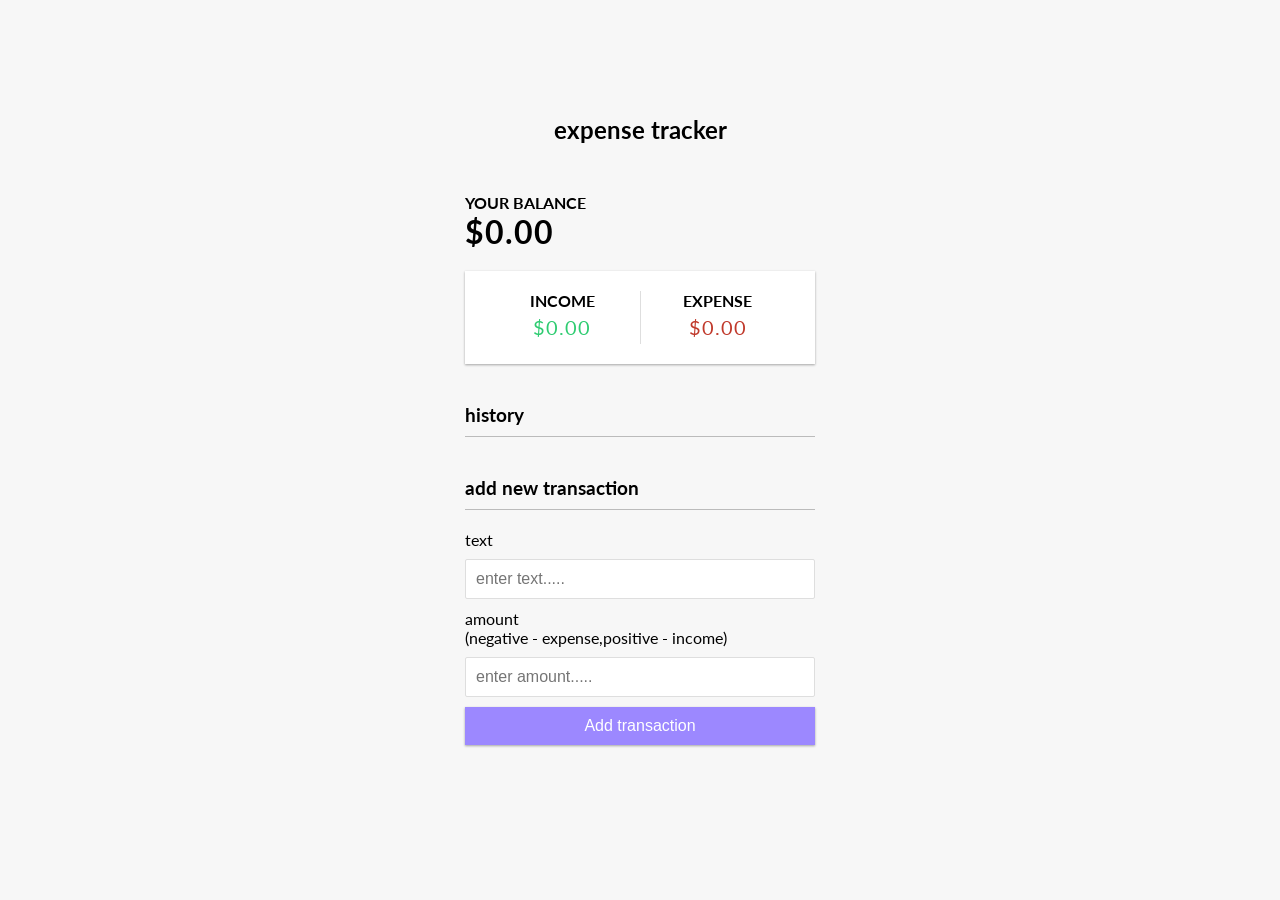
<file: index.html>
<!DOCTYPE html>
<html lang="en">
<head>
     <meta charset="UTF-8">
     <meta http-equiv="X-UA-Compatible" content="IE=edge">
     <meta name="viewport" content="width=device-width,initial-scale=1.0">
     <title>Expense Tracking Application</title>
     <link rel="stylesheet" href="style.css">
     <script src="script.js" defer></script>
</head>
<body>
     <h2>expense tracker</h2>
     <div class="container">
          <h4>your balance</h4>
          <h1 id="balance">$0.00</h1>
          <div class="income-expense-container">
               <div>
                    <h4>income</h4>
                    <p class="money plus" id="money-plus">+$0.00</p>
               </div>
               <div>
                    <h4>expense</h4>
                    <p class="money minus" id="money-minus">-$0.00</p>
               </div>
          </div>
          <h3>history</h3>
          <ul class="unorderedList" id="unordered-list"></ul>
          <h3>add new transaction</h3>
          <form id="form">
               <div class="form-control">
                    <label for="text">text</label>
                    <input type="text" id="text" placeholder="enter text....." />
               </div>
               <div class="form-control">
                    <label for="amount">amount <br/> (negative - expense,positive - income)</label>
                    <input type="number" id="amount" placeholder="enter amount....." />
               </div>
               <button type="submit" class="button">Add transaction</button>
          </form>
     </div>
</body>
</html>
</file>
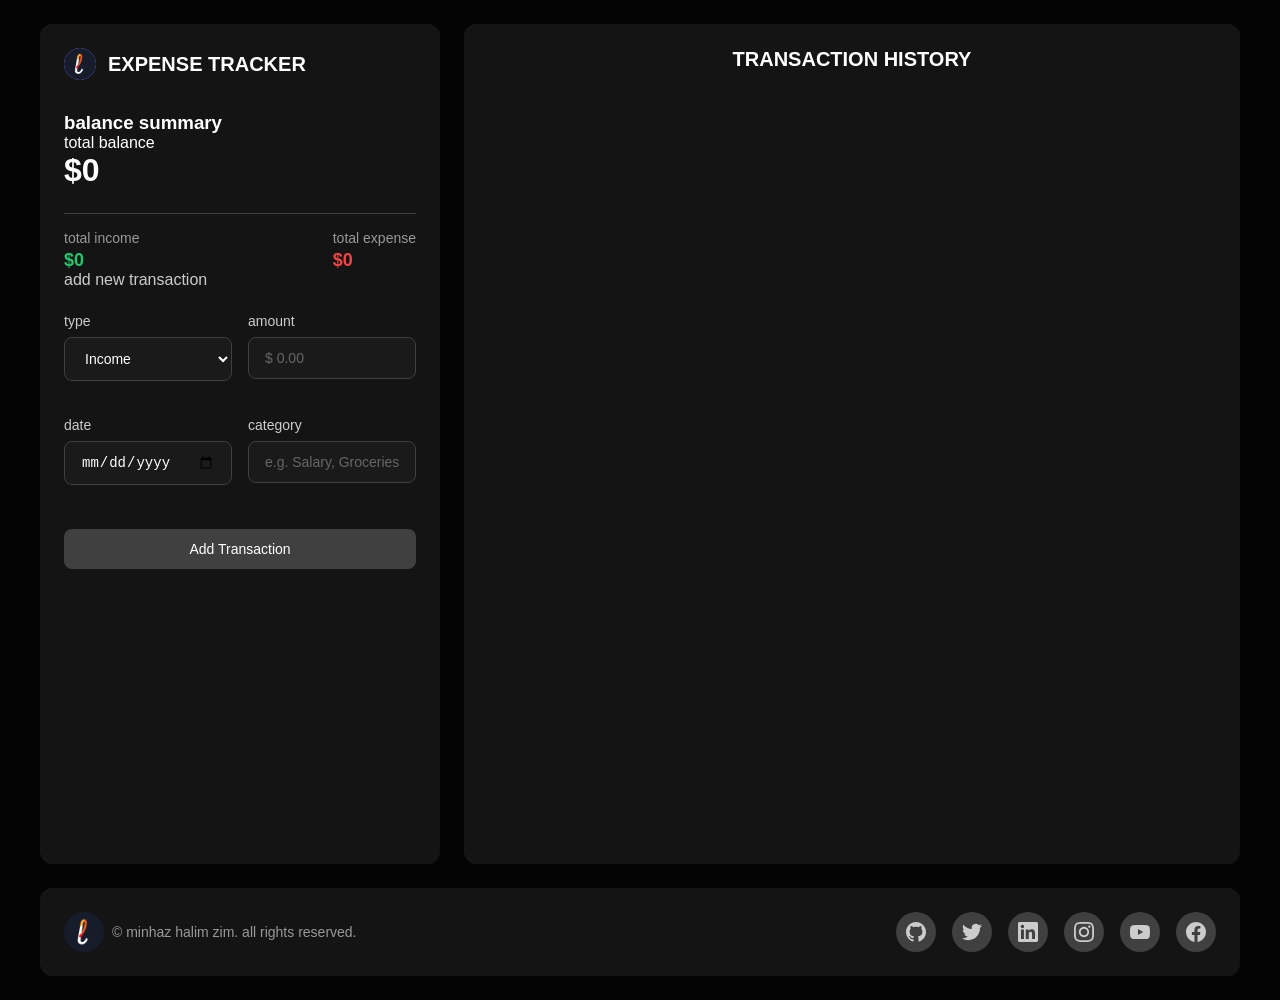
<file: main.html>
<!DOCTYPE html>
<html lang="en">
<head>
     <meta charset="UTF-8">
     <meta name="viewport" content="width=device-width,initial-scale=1.0">
     <meta title="og:image" width="1920" height="1080">
     <title>Expense Tracking Application</title>
     <link rel="stylesheet" href="design.css">
     <link rel="icon" href="favicon.png" type="image/svg+xml">
     <script src="development.js" defer></script>
</head>
<body>
     <div class="container">
          <div class="sidebar">
               <div class="header">
                    <div class="logo"><img src="favicon.png" alt="Main Logo"></div>
                    <h1 class="title" id="expense_tracker">expense <span>tracker</span></h1>
               </div>
               <div class="balance-summery">
                    <h3>balance summary</h3>
                    <div class="label">total balance</div>
                    <div class="total-balance" id="totalBalance">$0</div>
                    <div class="income-expense">
                         <div>
                              <div class="label">total income</div>
                              <div class="income" id="totalIncome">$0</div>
                         </div>
                         <div>
                              <div class="label">total expense</div>
                              <div class="expense" id="totalExpense">$0</div>
                         </div>
                    </div>
               </div>
               <div class="add-transaction">
                    <h3>add new transaction</h3>
                    <form class="form-grid" id="transactionForm">
                         <div class="form-group">
                              <label>type</label>
                              <select id="type" name="type">
                                   <option>Income</option>
                                   <option>Expense</option>
                              </select>
                         </div>
                         <div class="form-group">
                              <label>amount</label>
                              <input type="text" placeholder="$ 0.00" id="amount" name="amount"
                              />
                         </div>
                         <div class="form-group">
                              <label>date</label>
                              <input type="date" placeholder="mm/dd/yyyy" id="date" name="date"
                              />
                         </div>
                         <div class="form-group">
                              <label>category</label>
                              <input type="text" placeholder="e.g. Salary, Groceries" id="category" name="category"/>
                         </div>
                         <input role="button" type="submit" class="add-button" value="Add Transaction"/>
                    </form>
               </div>
          </div>
          <div class="main-content">
               <h2>transaction history</h2>
               <ul class="transaction-list" id="transactionList"></ul>
          </div>
     </div>
     <footer class="footer">
          <div class="footer-content">
               <div class="footer-left">
                    <img src="favicon.png" alt="Main Logo" class="footer-logo">
                    <p class="footer-text">&copy; minhaz halim zim. all rights reserved.</p>
               </div>
               <div class="social-icons">
                    <p class="social-icon">
                         <svg width="20" height="20" viewBox="0 0 24 24" fill="currentColor">
                              <path
                                   d="M12 0c-6.626 0-12 5.373-12 12 0 5.302 3.438 9.8 8.207 11.387.599.111.793-.261.793-.577v-2.234c-3.338.726-4.033-1.416-4.033-1.416-.546-1.387-1.333-1.756-1.333-1.756-1.089-.745.083-.729.083-.729 1.205.084 1.839 1.237 1.839 1.237 1.07 1.834 2.807 1.304 3.492.997.107-.775.418-1.305.762-1.604-2.665-.305-5.467-1.334-5.467-5.931 0-1.311.469-2.381 1.236-3.221-.124-.303-.535-1.524.117-3.176 0 0 1.008-.322 3.301 1.23.957-.266 1.983-.399 3.003-.404 1.02.005 2.047.138 3.006.404 2.291-1.552 3.297-1.23 3.297-1.23.653 1.653.242 2.874.118 3.176.77.84 1.235 1.911 1.235 3.221 0 4.609-2.807 5.624-5.479 5.921.43.372.823 1.102.823 2.222v3.293c0 .319.192.694.801.576 4.765-1.589 8.199-6.086 8.199-11.386 0-6.627-5.373-12-12-12z" />
                         </svg>
                    </p>
                    <p class="social-icon">
                         <svg width="20" height="20" viewBox="0 0 24 24" fill="currentColor">
                              <path
                                   d="M23.953 4.57a10 10 0 01-2.825.775 4.958 4.958 0 002.163-2.723c-.951.555-2.005.959-3.127 1.184a4.92 4.92 0 00-8.384 4.482C7.69 8.095 4.067 6.13 1.64 3.162a4.822 4.822 0 00-.666 2.475c0 1.71.87 3.213 2.188 4.096a4.904 4.904 0 01-2.228-.616v.06a4.923 4.923 0 003.946 4.827 4.996 4.996 0 01-2.212.085 4.936 4.936 0 004.604 3.417 9.867 9.867 0 01-6.102 2.105c-.39 0-.779-.023-1.17-.067a13.995 13.995 0 007.557 2.209c9.053 0 13.998-7.496 13.998-13.985 0-.21 0-.42-.015-.63A9.935 9.935 0 0024 4.59z" />
                         </svg>
                    </p>
                    <p class="social-icon">
                         <svg width="20" height="20" viewBox="0 0 24 24" fill="currentColor">
                              <path
                                   d="M20.447 20.452h-3.554v-5.569c0-1.328-.027-3.037-1.852-3.037-1.853 0-2.136 1.445-2.136 2.939v5.667H9.351V9h3.414v1.561h.046c.477-.9 1.637-1.85 3.37-1.85 3.601 0 4.267 2.37 4.267 5.455v6.286zM5.337 7.433c-1.144 0-2.063-.926-2.063-2.065 0-1.138.92-2.063 2.063-2.063 1.14 0 2.064.925 2.064 2.063 0 1.139-.925 2.065-2.064 2.065zm1.782 13.019H3.555V9h3.564v11.452zM22.225 0H1.771C.792 0 0 .774 0 1.729v20.542C0 23.227.792 24 1.771 24h20.451C23.2 24 24 23.227 24 22.271V1.729C24 .774 23.2 0 22.222 0h.003z" />
                         </svg>
                    </p>
                    <p class="social-icon">
                         <svg width="20" height="20" viewBox="0 0 24 24" fill="currentColor">
                              <path
                                   d="M12 2.163c3.204 0 3.584.012 4.85.07 3.252.148 4.771 1.691 4.919 4.919.058 1.265.069 1.645.069 4.849 0 3.205-.012 3.584-.069 4.849-.149 3.225-1.664 4.771-4.919 4.919-1.266.058-1.644.07-4.85.07-3.204 0-3.584-.012-4.849-.07-3.26-.149-4.771-1.699-4.919-4.92-.058-1.265-.07-1.644-.07-4.849 0-3.204.013-3.583.07-4.849.149-3.227 1.664-4.771 4.919-4.919 1.266-.057 1.645-.069 4.849-.069zm0-2.163c-3.259 0-3.667.014-4.947.072-4.358.2-6.78 2.618-6.98 6.98-.059 1.281-.073 1.689-.073 4.948 0 3.259.014 3.668.072 4.948.2 4.358 2.618 6.78 6.98 6.98 1.281.058 1.689.072 4.948.072 3.259 0 3.668-.014 4.948-.072 4.354-.2 6.782-2.618 6.979-6.98.059-1.28.073-1.689.073-4.948 0-3.259-.014-3.667-.072-4.947-.196-4.354-2.617-6.78-6.979-6.98-1.281-.059-1.69-.073-4.949-.073zm0 5.838c-3.403 0-6.162 2.759-6.162 6.162s2.759 6.163 6.162 6.163 6.162-2.759 6.162-6.163c0-3.403-2.759-6.162-6.162-6.162zm0 10.162c-2.209 0-4-1.79-4-4 0-2.209 1.791-4 4-4s4 1.791 4 4c0 2.21-1.791 4-4 4zm6.406-11.845c-.796 0-1.441.645-1.441 1.44s.645 1.44 1.441 1.44c.795 0 1.439-.645 1.439-1.44s-.644-1.44-1.439-1.44z" />
                         </svg>
                    </p>
                    <p class="social-icon">
                         <svg width="20" height="20" viewBox="0 0 24 24" fill="currentColor">
                              <path
                                   d="M23.498 6.186a3.016 3.016 0 0 0-2.122-2.136C19.505 3.545 12 3.545 12 3.545s-7.505 0-9.377.505A3.017 3.017 0 0 0 .502 6.186C0 8.07 0 12 0 12s0 3.93.502 5.814a3.016 3.016 0 0 0 2.122 2.136c1.871.505 9.376.505 9.376.505s7.505 0 9.377-.505a3.015 3.015 0 0 0 2.122-2.136C24 15.93 24 12 24 12s0-3.93-.502-5.814zM9.545 15.568V8.432L15.818 12l-6.273 3.568z" />
                         </svg>
                    </p>
                    <p class="social-icon">
                         <svg width="20" height="20" viewBox="0 0 24 24" fill="currentColor">
                              <path
                                   d="M24 12.073c0-6.627-5.373-12-12-12s-12 5.373-12 12c0 5.99 4.388 10.954 10.125 11.854v-8.385H7.078v-3.47h3.047V9.43c0-3.007 1.792-4.669 4.533-4.669 1.312 0 2.686.235 2.686.235v2.953H15.83c-1.491 0-1.956.925-1.956 1.874v2.25h3.328l-.532 3.47h-2.796v8.385C19.612 23.027 24 18.062 24 12.073z" />
                         </svg>
                    </p>
               </div>
          </div>
     </footer>
</body>
</html>
</file>
<file: style.css>
@import url('https://fonts.googleapis.com/css?family=Lato&display=swap');
:root {
     --box-shadow: 0px 1px 3px rgba(0,0,0,0.12), 0px 1px 2px rgba(0,0,0,0.24);
}
* {
     box-sizing: border-box;
}
body {
     background-color: #f7f7f7;
     display: flex;
     flex-direction: column;
     align-items: center;
     justify-content: center;
     min-height: 100vh;
     margin: 0px;
     font-family: 'Lato', sans-serif;
}
.container {
     margin: 30px auto;
     width: 350px;
}
h1 {
     letter-spacing: 1px;
     margin: 0px;
}
h3 {
     border-bottom: 1px solid #bbb;
     padding-bottom: 10px;
     margin: 40px 0px 10px;
}
h4 {
     margin: 0px;
     text-transform: uppercase;
}
.income-expense-container {
     background-color: #fff;
     box-shadow: var(--box-shadow);
     margin: 20px 0px;
     padding: 20px;
     display: flex;
     justify-content: space-between;
}
.income-expense-container div {
     flex: 1;
     text-align: center;
}
.income-expense-container div:first-of-type {
     border-right: 1px solid #dedede;
}
.money {
     font-size: 20px;
     letter-spacing: 1px;
     margin: 5px 0px;
}
.money.plus {
     color: #2ecc71;
}
.money.minus {
     color: #c0392b;
}
label {
     display: inline-block;
     margin: 10px 0px;
}
input[type='text'],input[type='number'] {
     border: 1px solid #dedede;
     border-radius: 2px;
     display: block;
     font-size: 16px;
     padding: 10px;
     width: 100%;
}
.button {
     cursor: pointer;
     background-color: #9c88ff;
     color: #fff;
     box-shadow: var(--box-shadow);
     border: 0px;
     display: block;
     font-size: 16px;
     margin: 10px 0px 30px;
     padding: 10px;
     width: 100%;
}
.button:focus,.delete-button:focus {
     outline: 0px;
}
.unorderedList {
     list-style-type: none;
     margin-bottom: 40px;
     padding: 0px;
}
.unorderedList li {
     background-color: #fff;
     color: #333;
     box-shadow: var(--box-shadow);
     display: flex;
     justify-content: space-between;
     position: relative;
     padding: 10px;
     margin: 10px 0px;
}
.unorderedList li.plus {
     border-right: 5px solid #2ecc71;
}
.unorderedList li.minus {
     border-right: 5px solid #c0392b;
}
.delete-button {
     cursor: pointer;
     background-color: #e74c3c;
     color: #fff;
     border: 0px;
     font-size: 20px;
     line-height: 20px;
     padding: 2px 5px;
     position: absolute;
     top: 50%;
     left: 0%;
     transform: translate(-100%,-50%);
     opacity: 0;
     transition: opacity 0.3s ease;
}
.unorderedList li:hover .delete-button {
     opacity: 1;
}
</file>
<file: design.css>
* {
     margin: 0px;
     padding: 0px;
     box-sizing: border-box;
}
body {
     font-family: -apple-system,BlinkMacSystemFont,'Segoe UI',Roboto,sans-serif;
     background-color:#040404;
     color:#ffffff;
     min-height: 100vh;
     padding: 24px;
}
.container {
     max-width: 1200px;
     margin: 0px auto;
     display: grid;
     grid-template-columns: 400px 1fr;
     gap: 24px;
     height: calc(100vh - 48px - 12px);
}
.sidebar {
     background-color:#141414;
     border-radius: 12px;
     padding: 24px;
     display: flex;
     flex-direction: column;
}
.header {
     display: flex;
     align-items: center;
     gap: 12px;
     margin-bottom: 32px;
}
.logo {
     width: 32px;
     height: 32px;
     background-color:#5f5fdc;
     color:#333;
     border-radius: 6px;
     border-radius: 9999px;
     display: flex;
     align-items: center;
     justify-content: center;
     font-size: 16px;
     overflow: hidden;
}
.logo img {
     width: 100%;
     border-radius: 9999px;
     overflow: hidden;
}
.title {
     font-size: 20px;
     font-weight: 600;
     color:#ffffff;
     text-transform: uppercase;
}
.title span {
     font-weight: bold;
}
.balance-summary {
     margin-bottom: 32px;
}
.balance-summary h3 {
     font-size: 16px;
     font-weight: 500;
     color:#cccccc;
     margin-bottom: 12px;
}
.balance-summary .label {
     font-size: 14px;
     color:#999999;
     margin-bottom: 4px;
}
.total-balance {
     font-size: 32px;
     font-weight: 700;
     color:#ffffff;
     margin-bottom: 24px;
}
.income-expense {
     display: flex;
     justify-content: space-between;
     padding-top: 16px;
     border-top: 1px solid #404040;
}
.income-expense div {
     display: flex;
     flex-direction: column;
}
.income-expense .label {
     font-size: 14px;
     color:#999999;
     margin-bottom: 4px;
}
.income {
     color:#22c66e;
     font-size: 18px;
     font-weight: 600;
}
.expense {
     color:#ef4444;
     font-size: 18px;
     font-weight: 600;
}
.add-transaction h3 {
     font-size: 16px;
     font-weight: 500;
     color:#cccccc;
     margin-bottom: 24px;
}
.form-grid {
     display: grid;
     grid-template-columns: 1fr 1fr;
     gap: 16px;
     margin-bottom: 20px;
}
.form-group {
     margin-bottom: 20px;
}
.form-group.full-width {
     grid-column: 1 / -1;
}
.form-group label {
     display: block;
     font-size: 14px;
     color:#cccccc;
     margin-bottom: 8px;
}
.form-group select,.form-group input {
     width: 100%;
     padding: 12px 16px;
     background-color:#1a1a1a;
     color:#ffffff;
     border: 1px solid #404040;
     border-radius: 8px;
     font-size: 14px;
}
.form-group select:focus,.form-group input:focus {
     outline: none;
     border-color:#666666;
}
.form-group input::placeholder {
     color:#666666;
}
.add-button {
     width: 100%;
     padding: 12px;
     background-color:#404040;
     color:#ffffff;
     border: none;
     border-radius: 8px;
     font-size: 14px;
     font-weight: 500;
     cursor: pointer;
     margin-top: 8px;
     grid-column: span 2;
}
.add-button:hover {
     background-color:#505050;
}
.main-content {
     background-color:#141414;
     border-radius: 12px;
     padding: 24px;
     overflow-y: auto;
}
.main-content h2 {
     font-size: 20px;
     font-weight: 600;
     color:#ffffff;
     margin-bottom: 24px;
     text-align: center;
     text-transform: uppercase;
}
.transaction-list {
     display: flex;
     flex-direction: column;
     gap: 12px;
}
.transaction-item {
     display: flex;
     align-items: center;
     padding: 16px;
     background-color:#1a1a1a;
     border: 1px solid #333333;
     border-radius: 8px;
     cursor: pointer;
     transition: all 0.3s ease;
}
.transaction-item:hover {
     background-color:#141414;
     border-color:#404040;
     transform: translateY(-2px);
     box-shadow: 0px 4px 12px rgba(0,0,0,0.3);
}
.transaction-icon {
     width: 40px;
     height: 40px;
     border-radius: 50%;
     display: flex;
     align-items: center;
     justify-content: center;
     margin-right: 16px;
     font-size: 16px;
     font-weight: bold;
}
.transaction-icon.income {
     background-color:#22c55e;
     color:#ffffff;
}
.transaction-icon.expense {
     background-color:#3f4444;
     color:#ffffff;
}
.transaction-details {
     flex: 1;
}
.transaction-name {
     font-size: 16px;
     font-weight: 500;
     color:#ffffff;
     margin-bottom: 4px;
}
.transaction-date {
     font-size: 14px;
     color:#999999;
}
.transaction-amount {
     font-size: 16px;
     font-weight: 600;
}
.transaction-amount.income {
     color:#22c55e;
}
.transaction-amount.expense {
     color:#ef4444;
}
.footer {
     max-width: 1200px;
     margin: 24px auto 0px;
     background-color:#141414;
     border-radius: 12px;
     padding: 24px;
}
.footer-content {
     display: flex;
     align-items: center;
     justify-content: space-between;
     gap: 16px;
}
.footer-left {
     display: flex;
     align-items: center;
     gap: 8px;
}
.footer-logo {
     width: 40px;
     height: 40px;
}
.footer-text {
     font-size: 14px;
     color:#999999;
     margin: 0px;
}
.social-icons {
     display: flex;
     gap: 16px;
}
.social-icon {
     display: flex;
     align-items: center;
     justify-content: center;
     width: 40px;
     height: 40px;
     background-color:#404040;
     color:#cccccc;
     border-radius: 50%;
     text-decoration: none;
     transition: all 0.3s ease;
}
.social-icon:hover {
     background-color:#555555;
     color:#ffffff;
     transform: translateY(-2px);
}
.social-icon svg {
     transition: transform 0.3s ease;
}
.social-icon:hover svg {
     transform: scale(1.1);
}
::-webkit-scrollbar {
     width: 6px;
     background-color: transparent;
}
.transaction-delete {
     aspect-ratio: 1 / 1;
     margin-left: 20px;
     padding: 10px;
     border: none;
     outline: none;
     background-color: transparent;
     color:white;
     width: 40px;
     height: 40px;
     border-radius: 9999px;
     font-size: 18px;
     cursor: pointer;
     transition: all 0.3s ease-in-out;
}
.transaction-delete:hover {
     background-color:orangered;
     transform: scale(1.1);
     box-shadow: 0px 0px 13px 1px #ff450054;
}
.transaction-delete:active {
     transform: scale(0.95);
}
@media only screen and (max-width:768px){
     body {
          padding: 16px;
          min-height: 100vh;
          display: block;
     }
     .container {
          display: grid;
          grid-template-columns: 1fr;
          gap: 16px;
          height: auto;
     }
     .form-grid {
          grid-template-columns: 1fr;
          gap: 0px;
     }
     .sidebar {
          margin-bottom: 20px;
          padding: 20px;
          overflow-y: auto;
          flex-shrink: 0;
          height: 100%;
     }
     .main-content {
          padding: 20px;
          max-height: none;
          overflow-y: visible;
          flex-shrink: 0;
     }
     .total-balance {
          font-size: 28px;
          margin-bottom: 20px;
     }
     .income-expense {
          flex-direction: column;
          gap: 12px;
          padding-top: 12px;
     }
     .transaction-item {
          padding: 12px;
     }
     .transaction-icon {
          width: 36px;
          height: 36px;
          margin-right: 12px;
          font-size: 14px;
     }
     .transaction-name {
          font-size: 15px;
     }
     .transaction-amount {
          font-size: 15px;
     }
     .footer {
          margin: 0px auto;
          margin-top: 24px;
          padding: 16px 20px;
          border-radius: 8px;
     }
     .footer-content {
          flex-direction: column;
          text-align: center;
          gap: 12px;
     }
     .footer-left {
          justify-content: center;
          gap: 6px;
     }
     .footer-text {
          font-size: 12px;
     }
     .footer-logo {
          width: 40px;
          height: 40px;
     }
     .social-icons {
          gap: 16px;
          justify-content: center;
     }
     .social-icon {
          width: 40px;
          height: 40px;
     }
}
@media only screen and (max-width:480px){
     body {
          padding: 12px;
          min-height: 100vh;
     }
     .container {
          gap: 12px;
          height: auto;
     }
     .sidebar,.main-content {
          padding: 16px;
          border-radius: 8px;
     }
     .sidebar {
          overflow-y: visible;
     }
     .main-content {
          overflow-y: visible;
     }
     .header {
          margin-bottom: 20px;
     }
     .title {
          font-size: 18px;
          text-transform: uppercase;
     }
     .total-balance {
          font-size: 24px;
     }
     .form-group {
          margin-bottom: 16px;
     }
     .form-group select,.form-group input {
          padding: 10px 12px;
          font-size: 16px;
     }
     .add-button {
          padding: 14px;
          font-size: 16px;
     }
     .footer {
          margin-top: 20px;
          padding: 12px 16px;
          position: absolute;
          bottom: 0px;
     }
     .footer-left {
          gap: 4px;
     }
     .footer-text {
          font-size: 11px;
     }
     .footer-logo {
          width: 40px;
          height: 40px;
     }
     .social-icon {
          width: 40px;
          height: 40px;
     }
}
</file>
